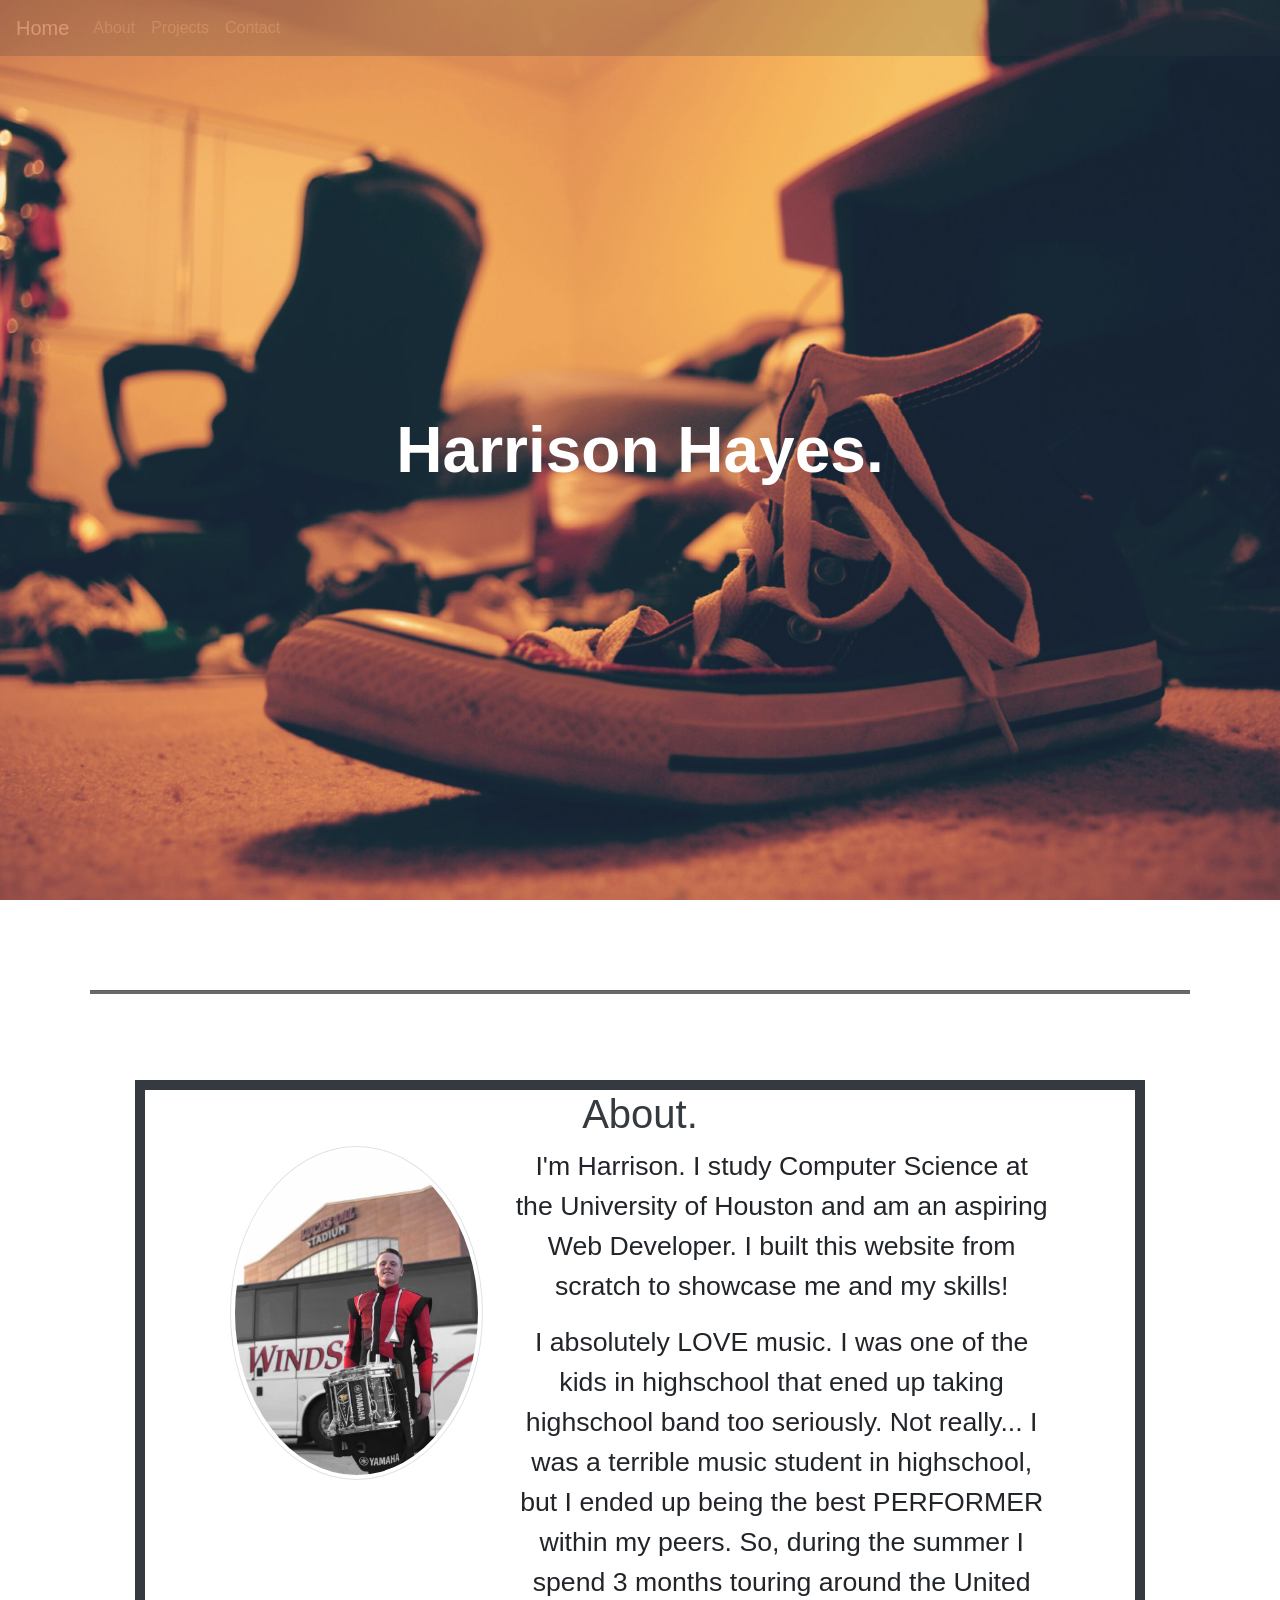
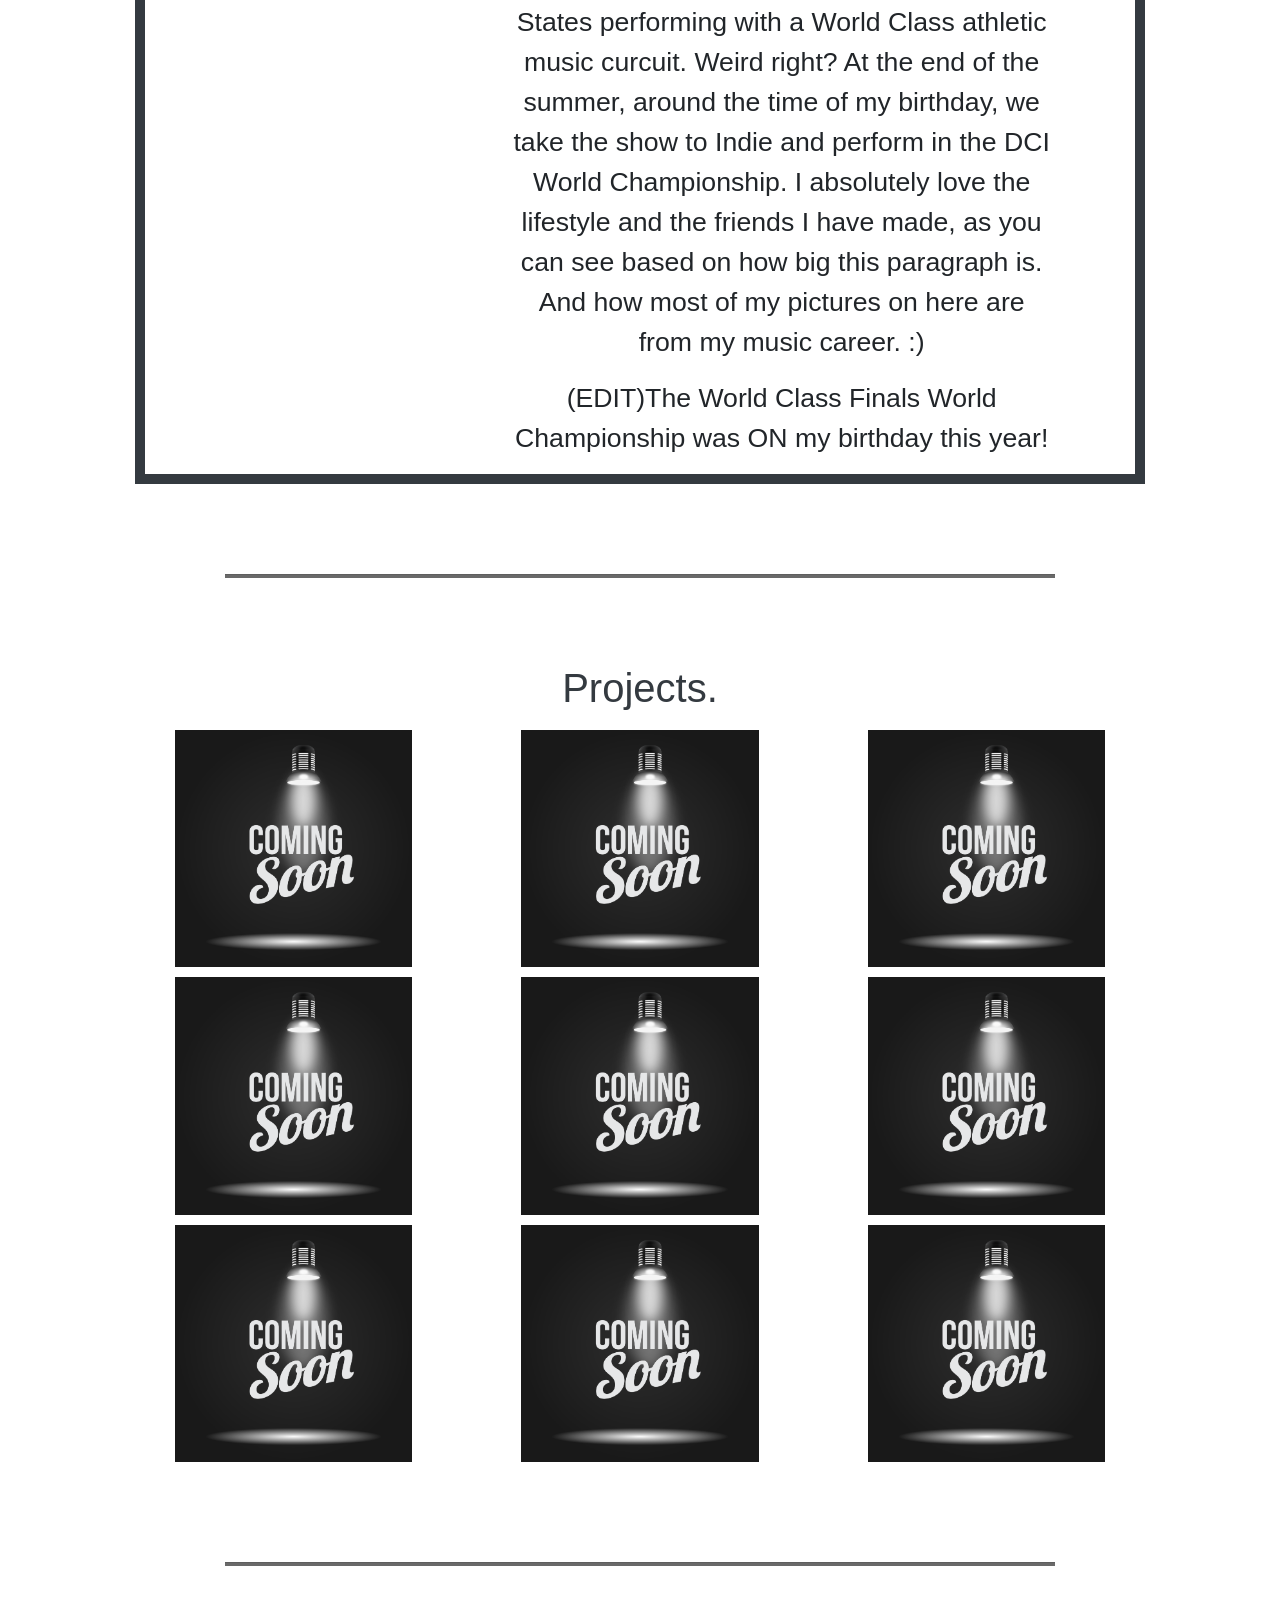
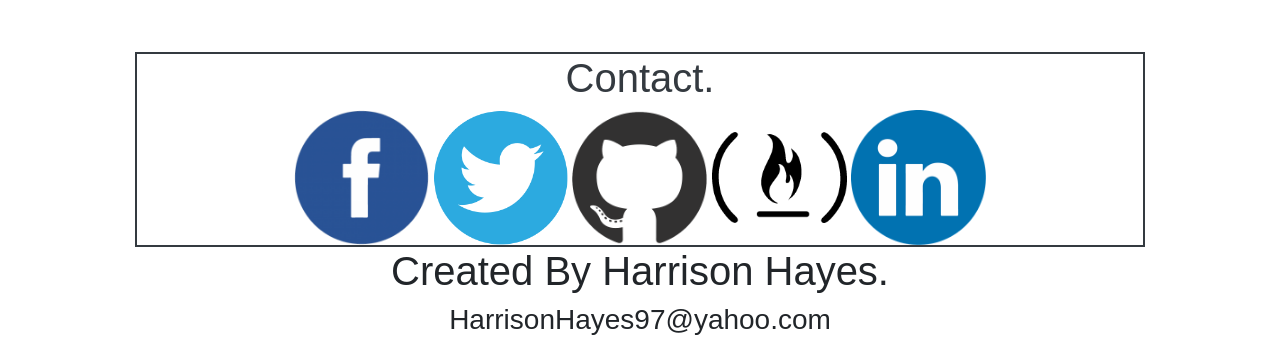
<file: index.html>
<!DOCTYPE html>
<html lang="en">
<head>
  
  <!--  Meta  -->
  <meta charset="UTF-8" />
  <title>Harrison Hayes.</title>
  <!--  Styles  -->
  <link rel="stylesheet" type="text/css" href="https://cdnjs.cloudflare.com/ajax/libs/twitter-bootstrap/4.0.0-beta/css/bootstrap.min.css">
  <link rel="stylesheet" href="css/index.css">
</head>
<body class="" id="">
  <div id="front-page" class="d-flex justify-content-center align-items-center">
    <div id="background-img">
    </div>
    <div id="front-text">
        <div ><strong id="title">Harrison Hayes.</strong></div>
    </div>
  </div>

  <div id="myNav">
  <nav id="" class="navbar fixed-top navbar-expand-sm navbar-dark bg-dark">
  <a class="navbar-brand" href="#">Home</a>
  <button class="navbar-toggler" type="button" data-toggle="collapse" data-target="#navbarNavAltMarkup" aria-controls="navbarNavAltMarkup" aria-expanded="false" aria-label="Toggle navigation">
    <span class="navbar-toggler-icon"></span>
  </button>
  <div class="collapse navbar-collapse" id="navbarNavAltMarkup">
    <div class="navbar-nav">
      <a class="nav-item nav-link" href="#about">About</a>
      <a class="nav-item nav-link" href="#projects">Projects</a>
      <a class="nav-item nav-link " href="#contact">Contact</a>
    </div>
  </div>
</nav>
</div>

  
  
  
<div class="seperator"><hr></div>


  <div class="main">
    <div class="border-dark " id="about">
      <div class="text-dark text-center"><h1>About.</h1></div>
      <div class="row justify-content-center"> 
          <div class="col-md-1"></div>

          <div class="col-md-10 text-center">
            <div class="row">
              <div class="col-sm-4"><img class=" rounded-circle img-fluid img-thumbnail" src="./images/me1.jpg" alt="Me."></div>
              <div class="col-sm-8">
                <p>I'm Harrison. I study Computer Science at the University of Houston and am an aspiring Web Developer. I built this website from scratch to showcase me and my skills!</p>
                <p>I absolutely LOVE music. I was one of the kids in highschool that ened up taking highschool band too seriously. Not really... I was a terrible music student in highschool, but I ended up being the best PERFORMER within my peers. So, during the summer I spend 3 months touring around the United States performing with a World Class athletic music curcuit. Weird right? At the end of the summer, around the time of my birthday, we take the show to Indie and perform in the DCI World Championship. I absolutely love the lifestyle and the friends I have made, as you can see based on how big this paragraph is. And how most of my pictures on here are from my music career. :)</p>
                <p>(EDIT)The World Class Finals World Championship was ON my birthday this year!<p>
              </div>
              
            </div>
          </div>

          <div class="col-md-1"></div>
    
      </div>
    </div>


    <div class="seperator"><hr></div>






    <div class="border-dark" id="projects">
      <div class="text-dark text-center"><h1>Projects.</h1></div>
      <div class="row justify-content-center"> 
          <div class="col-md-4 text-center">
            <div class="project"><a href="#"><img class="img-project" src="./images/coming-soon.png" alt=":)"></a></div>
            <div class="project"><a href="#"><img class="img-project" src="./images/coming-soon.png" alt=":)"></a></div>
            <div class="project"><a href="#"><img class="img-project" src="./images/coming-soon.png" alt=":)"></a></div>
          </div>

          <div class="col-md-4 text-center">
            <div class="project"><a href="#"><img class="img-project" src="./images/coming-soon.png" alt=":)"></a></div>
            <div class="project"><a href="#"><img class="img-project" src="./images/coming-soon.png" alt=":)"></a></div>
            <div class="project"><a href="#"><img class="img-project" src="./images/coming-soon.png" alt=":)"></a></div>
          </div>

          <div class="col-md-4 text-center">
            <div class="project"><a href="#"><img class="img-project" src="./images/coming-soon.png" alt=":)"></a></div>
            <div class="project"><a href="#"><img class="img-project" src="./images/coming-soon.png" alt=":)"></a></div>
            <div class="project"><a href="#"><img class="img-project" src="./images/coming-soon.png" alt=":)"></a></div>
          </div>
    
      </div>
    </div>



    <div class="seperator"><hr></div>




    <div class="border-dark " id="contact">
      <div class="text-dark text-center"><h1>Contact.</h1></div>
      <div class="row justify-content-center"> 
          <div class="col-md-1"></div>

          <div class="col-md-10 text-center">
            <a href="https://www.facebook.com/harrison.haze"><img class="img-button" src="./images/facebookimg.png" alt="Contact Img."></a>
            
            <a href="https://twitter.com/harrison_hayes"><img class="img-button" src="./images/twitterimg.png" alt="Contact Img."></a>
            
            <a href="https://github.com/Harrison97"><img class="img-button" src="./images/githubimg.png" alt="Contact Img."></a>
            
            <a href="https://www.freecodecamp.org/harrison97"><img class="img-button" src="./images/fccimg.png" alt="Contact Img."></a>
            
            <a href="https://www.linkedin.com/in/harrison-hayes-a06526150/"><img class="img-button" src="./images/linkedinimg.png" alt="Contact Img."></a>
            
          </div>

          <div class="col-md-1"></div>
    
      </div>
    </div>
    



    <div class="text-center">
      <h1>Created By Harrison Hayes.</h1>
      <h3>HarrisonHayes97@yahoo.com</h3>
    </div>



  </div>
  
  
  <div class="container text-center">
    
    
    
  </div>
  
  
<footer class="bg-dark">
  
</footer>  
  
  <!-- Scripts -->
  <script type="text/javascript" src="https://cdnjs.cloudflare.com/ajax/libs/jquery/3.2.1/jquery.min.js"></script>
  <script src="scripts/index.js"></script>



</body>


</html>
</file>
<file: css/index.css>
/**
 * index.scss
 * - Add any styles you want here!
 */

 body {
   /*background: transparent;*/
   /*background: url("../images/piano.jpg") no-repeat center center fixed;*/
 }

#background-img{
  background: url("../images/background.jpg") no-repeat center center fixed;
  /*background-color: black;*/
  height: 100vh;
  width: 100%;
  /*// visibility: hidden;*/
  opacity: 0;
  -webkit-background-size: cover;
  -moz-background-size: cover;
  -o-background-size: cover;
  background-size: cover;
  position: absolute;
  
  /*// padding: 20px;*/
  /*// filter: blur(10px)*/
}

#front-page{
  dispaly: flex;
  // justify-content: center;
  // align-items: center;
  height: 100vh;
  width: 100%;  
  // position: static;
  /*opacity: 1 !important;*/
}
#title{
  color: white;
  font-size: 48pt;
  // font-style: bold;
  // font-size: 12pt;
}
#front-text{
  // dispaly: grid;
  // font-color: "#FAEBC2";
  position: absolute;
}
@media screen and (max-width: 768px) {
  #title {
    font-size:22pt;
  }
}
p{
  font-size: 20pt;
}
@media screen and (max-width: 768px) {
  p {
    font-size:10pt;
  }
}
// @media screen and (max-width: 1000px) {
//   #front-text {
//     font-size:36pt;
//   }
// }

// h1{
//   margin: auto auto;
// }

#myNav{
  /*z-index: 999;*/
  display:none;
}

.rotate90 {
    -webkit-transform: rotate(90deg);
    -moz-transform: rotate(90deg);
    -o-transform: rotate(90deg);
    -ms-transform: rotate(90deg);
    transform: rotate(90deg);
}

 p{
  word-wrap: : break-word;
 }

.icon{
  width: 200px;
  max-width: 80vw: 
}

.main{
  /*opacity: 0.1;*/
  position: static;
  margin: 0 15vh 0vh 15vh;
  background-color: red;
  background: url("../images/piano.jpg") no-repeat center center fixed;
  }

.center{
  margin: 0 auto;
}

#about{
  border-width: 10px;
  border-style: solid;
}

#projects{
  /*border-width: 10px;*/
  /*border-style: solid;*/
}

#contact{
  border-width: 2px;
  border-style: solid;
}

.seperator{
  width: 100%;
  height: 20vh;
  padding: 10vh;
  background: white;
  text-align: center;
  /*position: static;*/
}

hr{
 
      /*border:none;*/
      height:3px;
      background-color: dimgrey;
      /*width:200px;*/
      margin:0 auto;

}

.img-button{
  width: 200px;
  max-width: 15vh;
}

.img-project{
  width: 80%;
  /*max-width: 33.3vh;*/
  /*height: : 200px;*/
  /*max-height: : 33.3vh;*/
}

.project{
  margin: 10px;
}
</file>
